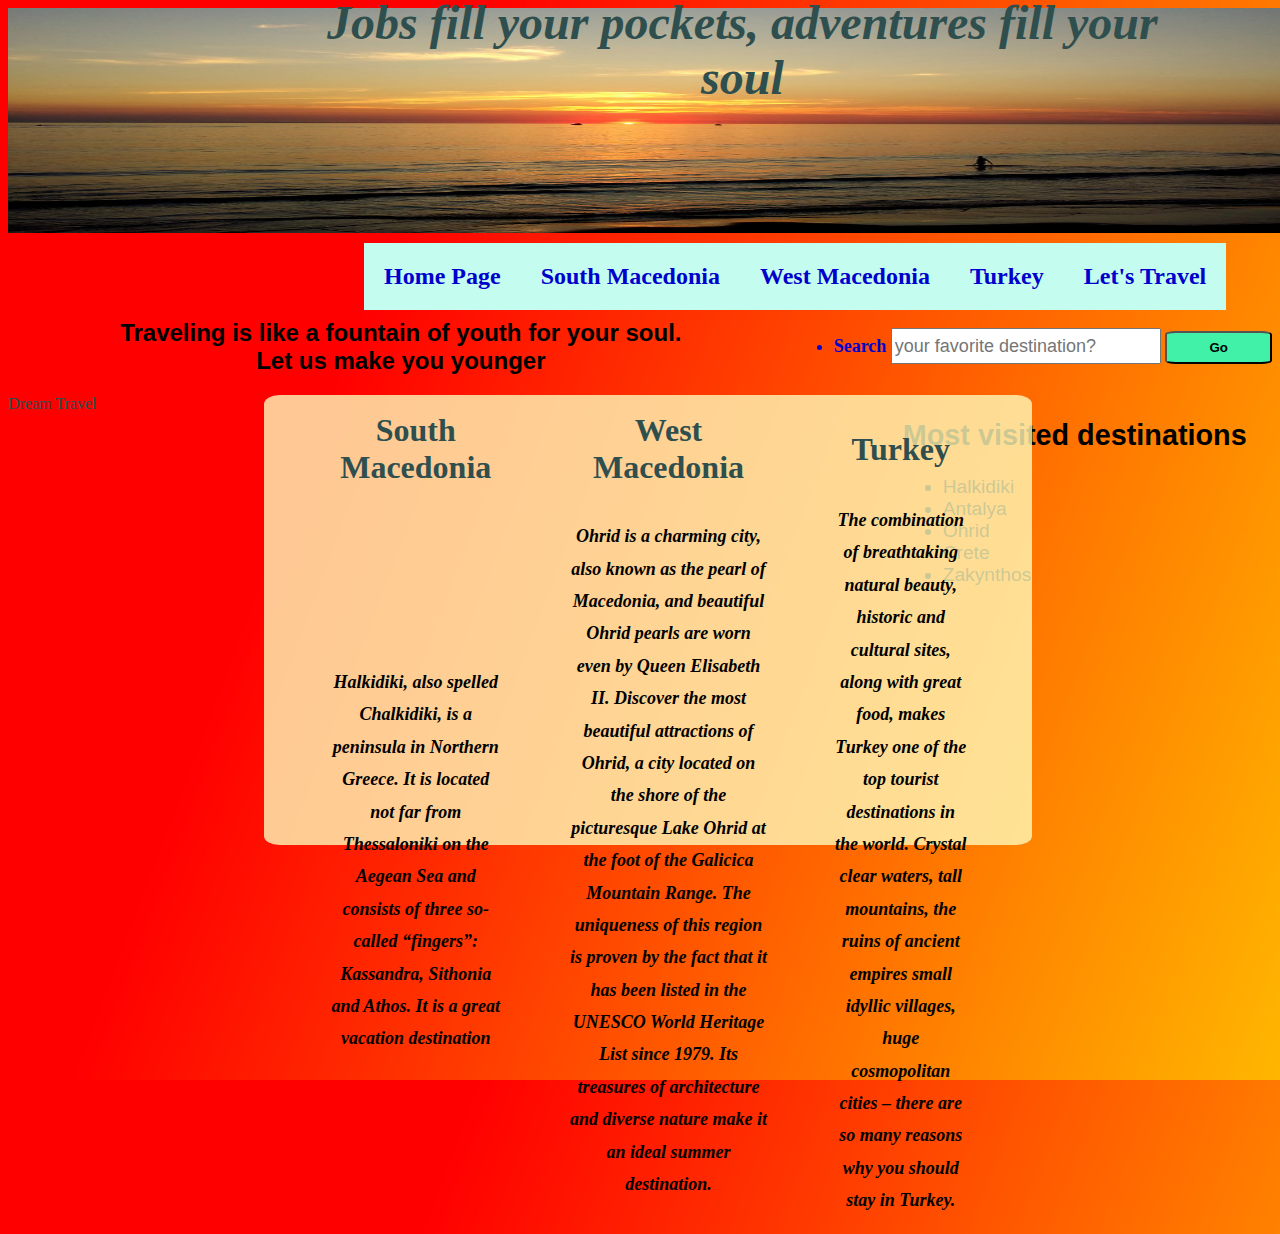
<file: 4. Predavanje - Domasna Rabota/templates/index.html>
<!DOCTYPE html>
<html lang="en">
  <head>
    <meta charset="UTF-8" />
    <meta http-equiv="X-UA-Compatible" content="IE=edge" />
    <meta name="viewport" content="width=device-width, initial-scale=1.0" />
    <meta name="description" content="vacation, sea, beach, pool, swimming" />
    <meta
      name="keywords"
      content="trave, vacation, sea, beach, sun, swimming"
    />
    <meta name="author" content="Momir Iliev" />
    <link rel="stylesheet" href="../assets/styles.css" type="text/css" />
    <title>Travel Agency</title>
  </head>
  <body>
    <header>
      <div>
        <img
          id="logo"
          src="../pictures/LogosAndBackgrounds/logo.jpg"
          alt="logoHomepage"
        />
        <h1 id="titleHeading">
          Jobs fill your pockets, adventures fill your soul
        </h1>
      </div>
      <div id="navBarBase">
        <nav>
          <ul id="navBar">
            <li><a href="#">Home Page</a></li>
            <li>
              <a href="../templates/southMacedonia.html">South Macedonia</a>
            </li>
            <li>
              <a href="../templates/westMacedonia.html">West Macedonia</a>
            </li>
            <li><a href="../templates/turkey.html">Turkey</a></li>
            <li><a href="../templates/registration.html">Let's Travel</a></li>
          </ul>
        </nav>
      </div>
      <form id="searchBar" action="">
        <ul>
          <li>
            <label for="search">Search</label>
            <input
              type="search"
              name="search"
              id="search"
              placeholder="your favorite destination?"
            />
            <input type="submit" value="Go" id="submitButton" />
          </li>
        </ul>
      </form>
      <br />
    </header>
    <main>
      <h2 id="titleMain">
        Traveling is like a fountain of youth for your soul. <br />
        Let us make you younger
      </h2>
      <table id="tableMainPage">
        <thead id="tableMainPageHead">
          <th>
            <a href="../templates/southMacedonia.html">South Macedonia</a>
          </th>
          <th><a href="../templates/westMacedonia.html">West Macedonia</a></th>
          <th><a href="../templates/turkey.html">Turkey</a></th>
        </thead>
        <tbody id="tableMainPageBody">
          <td>
            Halkidiki, also spelled Chalkidiki, is a peninsula in Northern
            Greece. It is located not far from Thessaloniki on the Aegean Sea
            and consists of three so-called “fingers”: Kassandra, Sithonia and
            Athos. It is a great vacation destination
          </td>
          <td>
            Ohrid is a charming city, also known as the pearl of Macedonia, and
            beautiful Ohrid pearls are worn even by Queen Elisabeth II. Discover
            the most beautiful attractions of Ohrid, a city located on the shore
            of the picturesque Lake Ohrid at the foot of the Galicica Mountain
            Range. The uniqueness of this region is proven by the fact that it
            has been listed in the UNESCO World Heritage List since 1979. Its
            treasures of architecture and diverse nature make it an ideal summer
            destination.
          </td>
          <td>
            The combination of breathtaking natural beauty, historic and
            cultural sites, along with great food, makes Turkey one of the top
            tourist destinations in the world. Crystal clear waters, tall
            mountains, the ruins of ancient empires small idyllic villages, huge
            cosmopolitan cities – there are so many reasons why you should stay
            in Turkey.
          </td>
        </tbody>
      </table>
    </main>
    <aside id="asideFavList">
      <h2>Most visited destinations</h2>
      <ul>
        <li>Halkidiki</li>
        <li>Antalya</li>
        <li>Ohrid</li>
        <li>Crete</li>
        <li>Zakynthos</li>
      </ul>
    </aside>
    <footer>
      <a href="#">Dream Travel</a>
    </footer>
  </body>
</html>
</file>
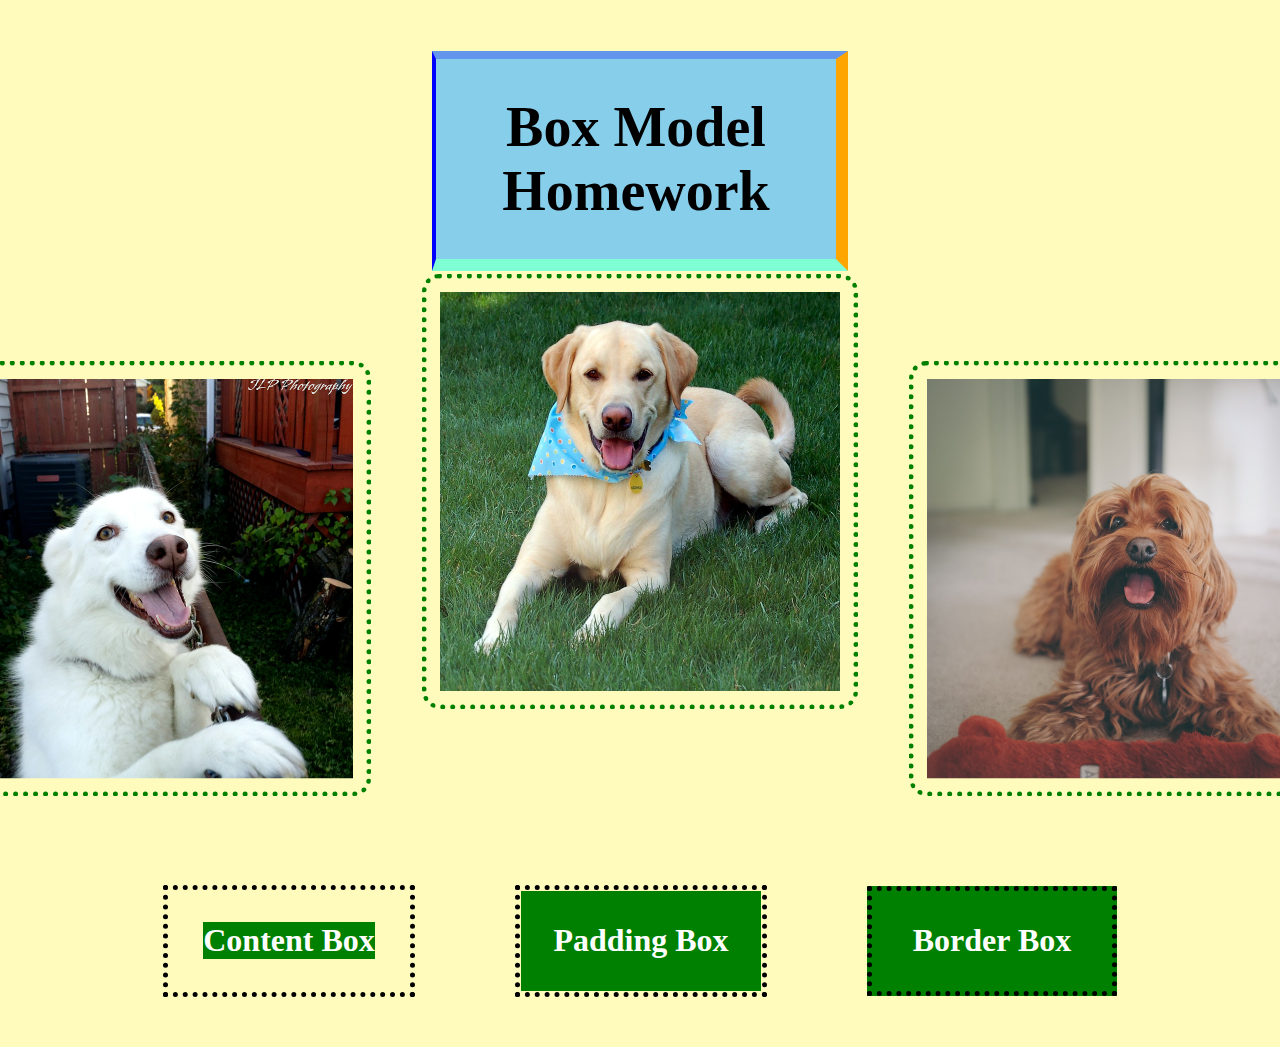
<file: 7. Predavanje - Domasna Rabota/templates/index.html>
<!DOCTYPE html>
<html lang="en">
  <head>
    <meta charset="UTF-8" />
    <meta http-equiv="X-UA-Compatible" content="IE=edge" />
    <meta name="viewport" content="width=device-width, initial-scale=1.0" />
    <meta
      name="description"
      content="positioning, padding, margins, absolute positioning, relevant positioning"
    />
    <meta name="author" content="Momir Iliev" />
    <meta
      name="keywords"
      content="element positioning, margins, padding, absolute positioning, relevant positioning"
    />
    <link rel="stylesheet" href="../assets/styles.css" />
    <title>Homework Number 7</title>
  </head>
  <body>
    <div class="firstRowDiv allDiv">
      <p id="firstRowInnerText">Box Model Homework</p>
    </div>
    <div id="" class="secondRowPictures allDiv">
      <img src="../pictures/dogOne.jpg" alt="dogOne" class="pictures" />
      <img
        src="../pictures/dogTwo.jpg"
        alt="dogTwo"
        class="pictures"
        id="pictureTwo"
      />
      <img src="../pictures/dogThree.jpg" alt="dogThree" class="pictures" />
    </div>
    <div class="thirdRowBoxes allDiv">
      <div class="paddingBoxes boxOne">
        <div class="contentBox">Content Box</div>
      </div>
      <div class="paddingBoxes boxTwo">
        <div class="paddingBox">Padding Box</div>
      </div>
      <div class="paddingBoxes boxThree">
        <div class="borderBox">Border Box</div>
      </div>
    </div>
  </body>
</html>
</file>
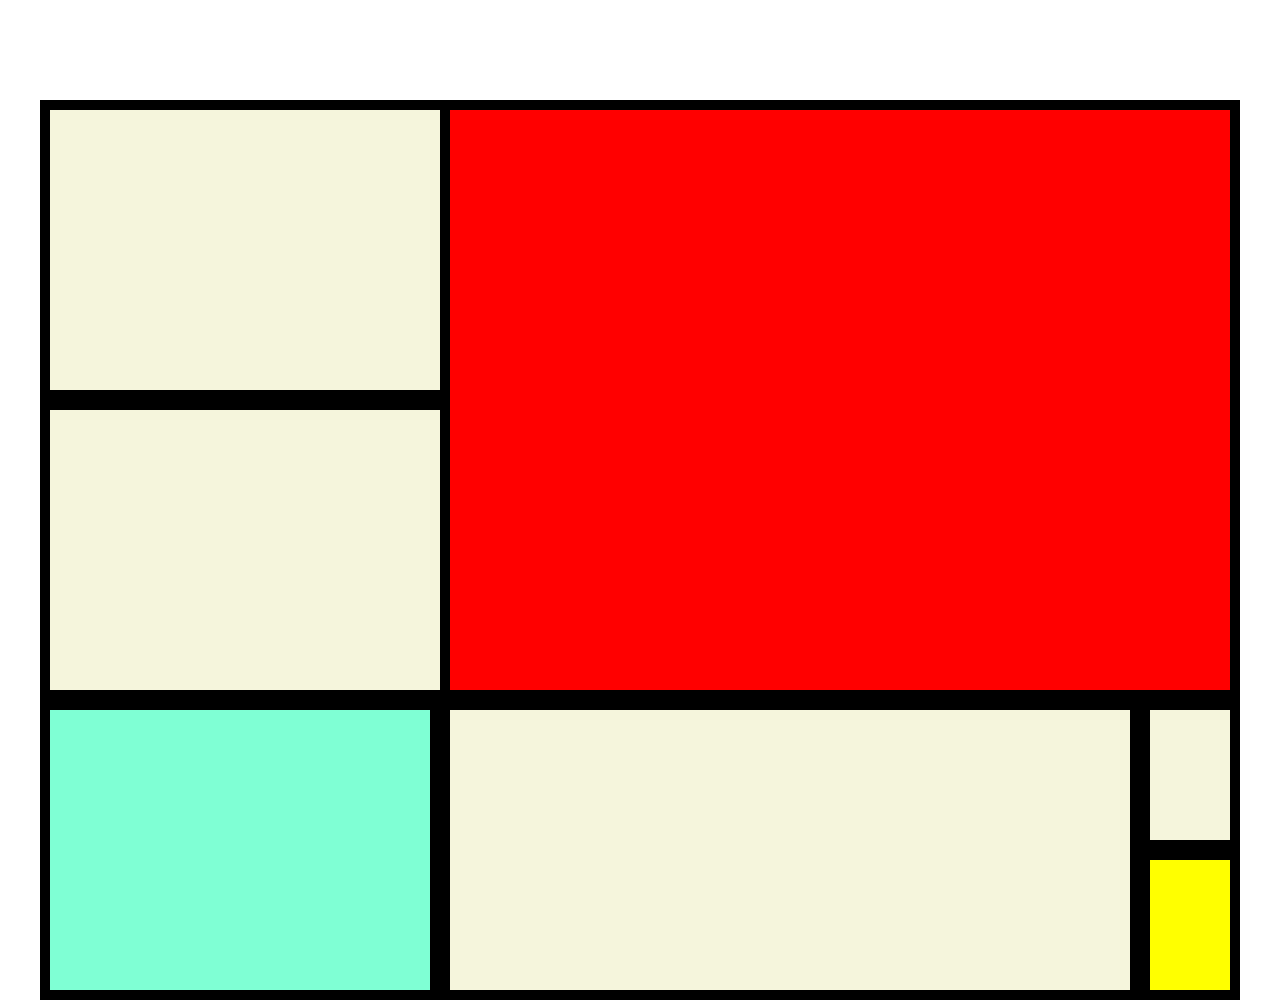
<file: 8. Predavanje - Domasna Rabota/templates/index.html>
<!DOCTYPE html>
<html lang="en">
  <head>
    <meta charset="UTF-8" />
    <meta http-equiv="X-UA-Compatible" content="IE=edge" />
    <meta name="viewport" content="width=device-width, initial-scale=1.0" />
    <meta name="author" content="Momir Iliev" />
    <meta name="description" content="flex-box, containers" />
    <!-- <link rel="stylesheet" href="../assets/styles.css" /> -->
    <link rel="stylesheet" href="../assets/style.css" />
    <title>Homework Nr.8 : Working with Flexbox</title>
  </head>
  <body>
    <!-- <div class="flexContainer">
      <div class="topRowContainer">
        <div class="topLeftRowContainer">
          <div class="topRowLeft"></div>
        </div>
        <div class="middleRowContainer">
          <div class="middleRowLeft"></div>
          <div class="bigSquareRight"></div>
        </div>
      </div>
      <div class="bottomRowContainer">
        <div class="bottomRow">
          <div class="bottomRowLeft"></div>
          <div class="bottomRowMiddle"></div>
        </div>
        <div class="smallBoxesContainer">
          <div class="bottomRightTop"></div>
          <div class="bottomRightBottom"></div>
        </div>
      </div>
    </div> -->

    <div class="flexContainer">
      <div class="topRowContainer">
        <div class="topRowLeftColumn">
          <div class="topElement"></div>
          <div class="bottomElement"></div>
        </div>
        <div class="topRowRightColumn"></div>
      </div>
      <!-- <div class="bottomContainer"> -->
      <div class="bottomRowContainer">
        <div class="bottomRowLeftColumn"></div>
        <div class="bottomRowRightColumn">
          <div class="leftElement"></div>
          <div class="rightColumnRightElement">
            <div class="rightElementTop"></div>
            <div class="rightElementBottom"></div>
          </div>
        </div>
        <!-- </div> -->
      </div>
    </div>
  </body>
</html>
</file>
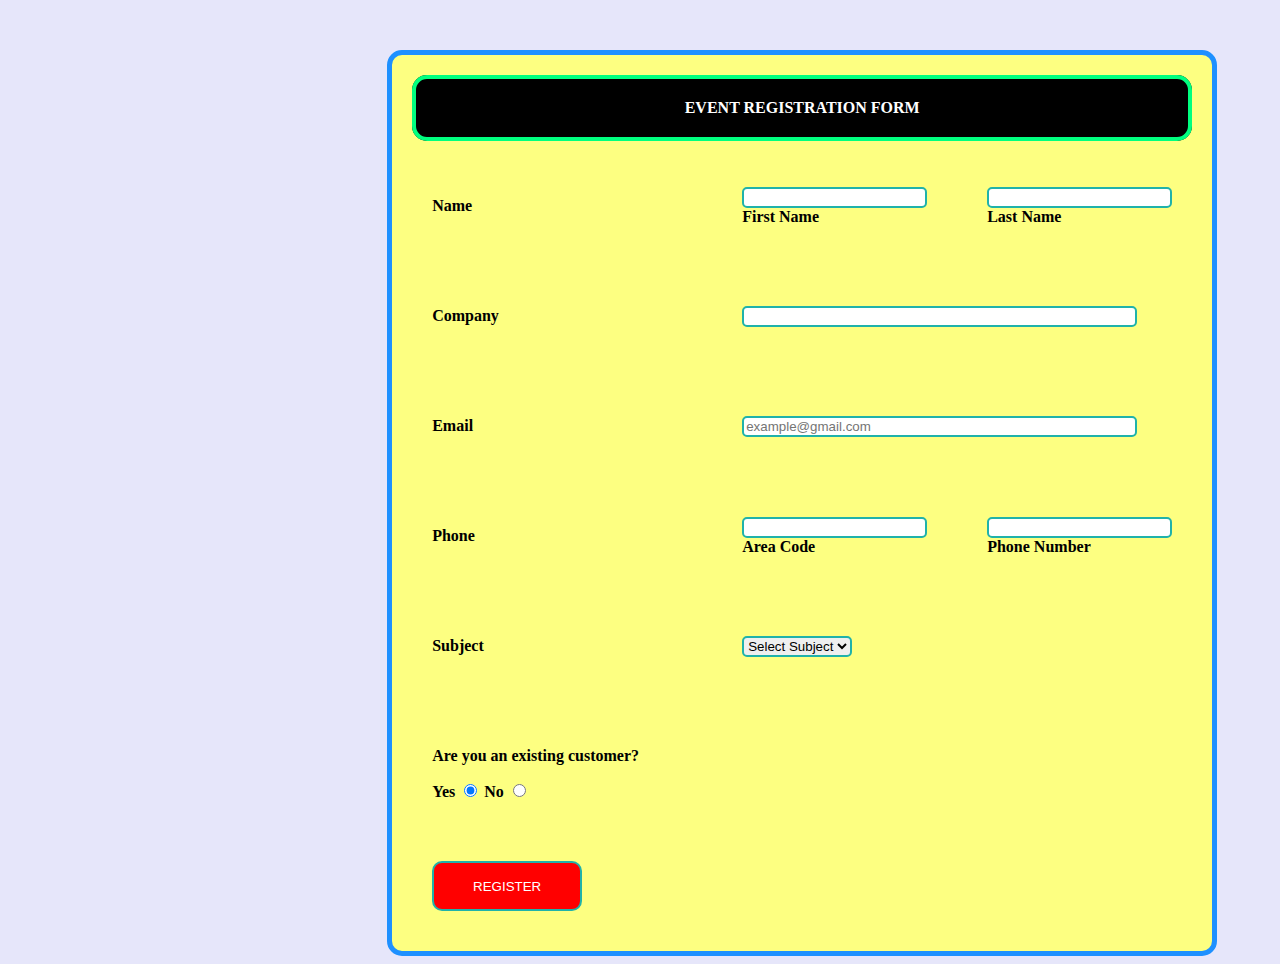
<file: 3.Predavanje - Domasna Rabota/htmlFiles/formHomework.html>
<!DOCTYPE html>
<html lang="en">
<head>
    <meta charset="UTF-8">
    <meta http-equiv="X-UA-Compatible" content="IE=edge">
    <meta name="viewport" content="width=device-width, initial-scale=1.0">
    <meta name="description" content="registration for event, form">
    <meta name="keywords" content="registration, form, event">
    <meta name="author" content="Momir Iliev">
    <title>Form Homework</title>
</head>
<body style="background-color:lavender;">
    
        <table style="width: 700px; height: 800px; margin-left: 30%; margin-top:  50px; border:dodgerblue solid 5px; background-color:rgb(253, 255, 129); border-radius: 15px;" cellspacing="20" cellpadding="20">
            <thead >
                <tr style="background-color: black; color: white;">
                <th colspan="3" style="border:springgreen solid 4px; border-radius: 15px;">EVENT REGISTRATION FORM</th>
                </tr>
            </thead>
            <tbody>
                <form method="get">
                <tr>
                    <td>
                        <p style="width: 100px;"><b>Name</b></p>
                    </td>
                    <td>
                        <input type="text" name="firstName" id="firstName" required style="border: lightseagreen solid 2px; border-radius: 5px;">
                        <label for="firstName" ><b>First Name</b></label>
                    </td>
                    <td>
                        <input type="text" name="lastName" id="lastName" required" style="border: lightseagreen solid 2px; border-radius: 5px;">
                        <label for="lastName"><b>Last Name</b></label>
                    </td>
                </tr>
                <tr>
                    <td>
                        <p><b>Company</b></p>
                    </td>
                    <td colspan="2">
                        <input type="text" name="company" id="company" style="width: 90%; border: lightseagreen solid 2px; border-radius: 5px;">
                    </td>
                </tr>
                <tr>
                    <td>
                        <p><b>Email</b></p>
                    </td>
                    <td colspan="2">
                        <input type="email" name="email" id="email" placeholder="example@gmail.com" style="width: 90%; border: lightseagreen solid 2px; border-radius: 5px;">
                    </td>
                </tr>
                <tr>
                    <td>
                        <p><b>Phone</b></p>
                    </td>
                    <td style="width: 30%;">
                        <input type="number" name="areaCode" id="areaCode" style="border: lightseagreen solid 2px; border-radius: 5px;">
                        <label for="areaCode"><b>Area Code</b></label>
                    </td>
                    <td style="width: 40%;">
                        <input type="number" name="phoneNumber" id="phoneNumber" style="border: lightseagreen solid 2px; border-radius: 5px;">
                        <label for="phoneNumber"><b>Phone Number</b></label>
                    </td>
                </tr>
                <tr>
                    <td>
                        <p><b>Subject</b></p>
                    </td>
                    <td colspan="2">
                        <select name="subject" id="subject" style="border: lightseagreen solid 2px; border-radius: 5px;">
                            <option disabled selected >Select Subject</option>
                            <option value="Programiranje" >Programiranje</option>
                            <option value="Matematika" >Matematika</option>
                            <option  value="Fizika">Fizika</option>
                            <option  value="Hemija">Hemija</option>
                        </select>
                    </td>
                </tr>
                <tr>
                    <td>
                        <p style="width: 250px;"><b>Are you an existing customer?</b></p>
                        <label for="existingCustomer"><b>Yes</b></label>
                        <input type="radio" name="existingCustomer" id="existingCustomer" value="Yes" checked>
                        <label for="existingCustomer"><b>No</b></label>
                        <input type="radio" name="existingCustomer" id="nonExistingCustomer" value="No">
                    </td>
                </tr>
                <tr>
                    <td colspan="3">
                        <input type="submit" name="submit" id="submit" value="REGISTER" style="color: white; background-color: red; width: 150px; height: 50px; border: lightseagreen solid 2px; border-radius: 10px;">
                    </td>
                </tr>
                </form>
            </tbody>
        </table>
        
</body>
</html>
</file>
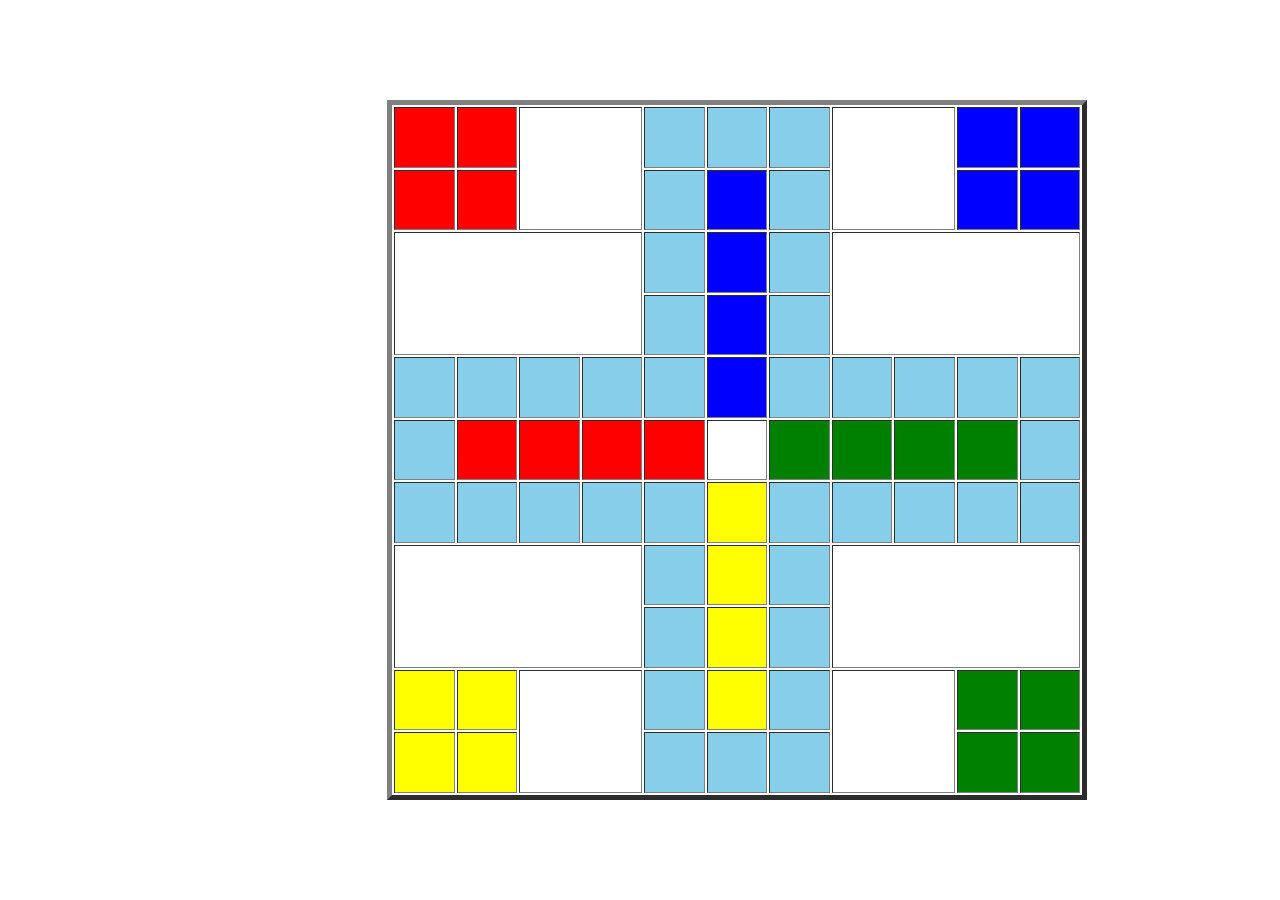
<file: 3.Predavanje - Domasna Rabota/htmlFiles/homeworkTables.html>
<!DOCTYPE html>
<html lang="en">
<head>
    <meta charset="UTF-8">
    <meta http-equiv="X-UA-Compatible" content="IE=edge">
    <meta name="viewport" content="width=device-width, initial-scale=1.0">
    <title>Ne luti se covece</title>
</head>
<body border="5px">
    
    <table border="5px" width="700px" height="700px" style="margin-left: 30%; margin-top:  100px;">
        <tbody>
        <tr id="1">
            <td style="background-color: red;"></td>
            <td style="background-color: red;"></td>
            <td colspan="2" rowspan="2"></td>
            <td style="background-color: skyblue;"></td>
            <td style="background-color: skyblue;"></td>
            <td style="background-color: skyblue;"></td>
            <td colspan="2" rowspan="2"></td>
            <td style="background-color: blue;"></td>
            <td style="background-color: blue;"></td>
        </tr>
        <tr id="2">
            <td style="background-color: red;"></td>
            <td style="background-color: red;"></td>
            <td style="background-color: skyblue;"></td>
            <td style="background-color: blue;"></td>
            <td style="background-color: skyblue;"></td>
        <td style="background-color: blue;"></td>
        <td style="background-color: blue;"></td>
        </tr>
        <tr id="3">
            <td colspan="4" rowspan="2"></td>
            <td style="background-color: skyblue;"></td>
            <td style="background-color: blue;"></td>
            <td style="background-color: skyblue;"></td>
            <td colspan="4" rowspan="2"></td>
        </tr>
        <tr id="4">
            <td style="background-color: skyblue;"></td>
            <td style="background-color: blue;"></td>
            <td style="background-color: skyblue;"></td>
        </tr>
        <tr id="5">
            <td style="background-color: skyblue;"></td>
            <td style="background-color: skyblue;"></td>
            <td style="background-color: skyblue;"></td>
            <td style="background-color: skyblue;"></td>
            <td style="background-color: skyblue;"></td>
            <td style="background-color: blue;"></td>
            <td style="background-color: skyblue;"></td>
            <td style="background-color: skyblue;"></td>
            <td style="background-color: skyblue;"></td>
            <td style="background-color: skyblue;"></td>
            <td style="background-color: skyblue;"></td>
        </tr>
        <tr id="6">
        <td style="background-color: skyblue;"></td>
            <td style="background-color: red;"></td>
            <td style="background-color: red;"></td>
            <td style="background-color: red;"></td>
            <td style="background-color: red;"></td>
            <td></td>
            <td style="background-color: green;"></td>
            <td style="background-color: green;"></td>
            <td style="background-color: green;"></td>
            <td style="background-color: green;"></td>
            <td style="background-color: skyblue;"></td>
            
        </tr>
        <tr id="7">
            <td style="background-color: skyblue;"></td>
            <td style="background-color: skyblue;"></td>
            <td style="background-color: skyblue;"></td>
            <td style="background-color: skyblue;"></td>
            <td style="background-color: skyblue;"></td>
        <td style="background-color: yellow;"></td>
            <td style="background-color: skyblue;"></td>
            <td style="background-color: skyblue;"></td>
            <td style="background-color: skyblue;"></td>
            <td style="background-color: skyblue;"></td>
            <td style="background-color: skyblue;"></td>
        </tr>
        <tr id="8">
            <td colspan="4" rowspan="2"></td>
            <td style="background-color: skyblue;"></td>
            <td style="background-color: yellow;"></td>
            <td style="background-color: skyblue;"></td>
            <td colspan="4" rowspan="2"></td>
        </tr>
        <tr id="9">
            <td style="background-color: skyblue;"></td>
            <td style="background-color: yellow;"></td>
        <td style="background-color: skyblue;"></td>
        </tr>
        <tr id="10">
            <td style="background-color: yellow;"></td>
            <td style="background-color: yellow"></td>
            <td colspan="2" rowspan="2"></td>
            <td style="background-color: skyblue;"></td>
        <td style="background-color: yellow;"></td>
            <td style="background-color: skyblue;"></td>
            <td colspan="2" rowspan="2"></td>
            <td style="background-color: green;"></td>
            <td style="background-color: green;"></td>
        </tr>
        <tr id="11">
            <td style="background-color: yellow;"></td>
            <td style="background-color: yellow"></td>
        <td style="background-color: skyblue;"></td>
        <td style="background-color: skyblue;"></td>
        <td style="background-color: skyblue;"></td>
        <td style="background-color: green;"></td>
        <td style="background-color: green;"></td>
        </tr>
    </tbody>
</table>
</div>
</body>
</html>
</file>
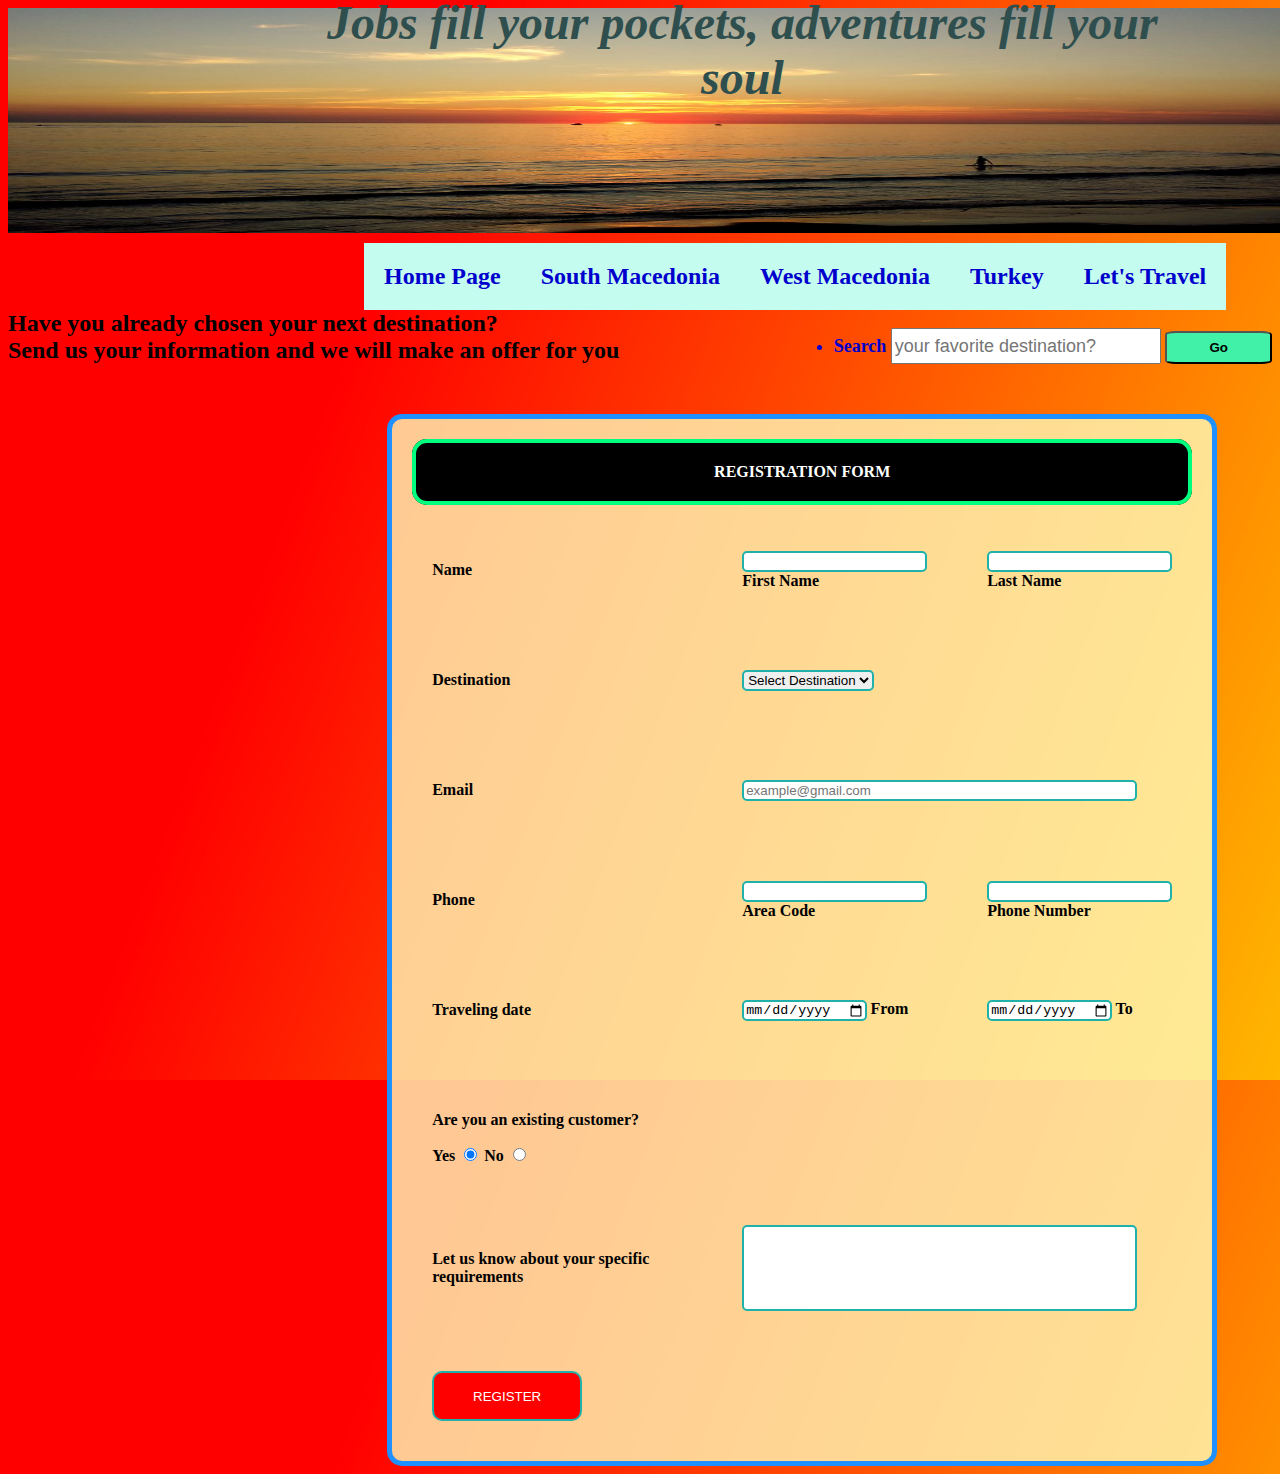
<file: 4. Predavanje - Domasna Rabota/templates/registration.html>
<!DOCTYPE html>
<html lang="en">
  <head>
    <meta charset="UTF-8" />
    <meta http-equiv="X-UA-Compatible" content="IE=edge" />
    <meta name="viewport" content="width=\, initial-scale=1.0" />
    <link rel="stylesheet" href="../assets/styles.css" />
    <title>Registration</title>
  </head>
  <body>
    <header>
      <div>
        <img
          id="logo"
          src="../pictures/LogosAndBackgrounds/logo.jpg"
          alt="logoHomepage"
        />
        <h1 id="titleHeading">
          Jobs fill your pockets, adventures fill your soul
        </h1>
      </div>
      <div id="navBarBase">
        <nav>
          <ul id="navBar">
            <li><a href="../templates/index.html">Home Page</a></li>
            <li>
              <a href="../templates/southMacedonia.html">South Macedonia</a>
            </li>
            <li>
              <a href="../templates/westMacedonia.html">West Macedonia</a>
            </li>
            <li><a href="../templates/turkey.html">Turkey</a></li>
            <li><a href="../templates/registration.html">Let's Travel</a></li>
          </ul>
        </nav>
      </div>
      <form id="searchBar" action="">
        <ul>
          <li>
            <label for="search">Search</label>
            <input
              type="search"
              name="search"
              id="search"
              placeholder="your favorite destination?"
            />
            <input type="submit" value="Go" id="submitButton" />
          </li>
        </ul>
      </form>
      <br />
    </header>
    <main>
      <h2 id="titleRegistration">
        Have you already chosen your next destination? <br />
        Send us your information and we will make an offer for you
      </h2>
      <table
        style="
          width: 700px;
          height: 800px;
          margin-left: 30%;
          margin-top: 50px;
          border: dodgerblue solid 5px;
          background-color: rgba(255, 250, 185, 0.8);
          border-radius: 15px;
        "
        cellspacing="20"
        cellpadding="20"
      >
        <thead>
          <tr style="background-color: black; color: white">
            <th
              colspan="3"
              style="border: springgreen solid 4px; border-radius: 15px"
            >
              REGISTRATION FORM
            </th>
          </tr>
        </thead>
        <tbody>
          <form method="get">
            <tr>
              <td>
                <p style="width: 100px"><b>Name</b></p>
              </td>
              <td>
                <input
                  type="text"
                  name="firstName"
                  id="firstName"
                  required
                  style="border: lightseagreen solid 2px; border-radius: 5px"
                />
                <label for="firstName"><b>First Name</b></label>
              </td>
              <td>
                <input type="text" name="lastName" id="lastName" required"
                style="border: lightseagreen solid 2px; border-radius: 5px;">
                <label for="lastName"><b>Last Name</b></label>
              </td>
            </tr>
            <tr>
              <td>
                <p><b>Destination</b></p>
              </td>
              <td colspan="2">
                <select
                  name="subject"
                  id="subject"
                  style="border: lightseagreen solid 2px; border-radius: 5px"
                >
                  <option disabled selected>Select Destination</option>
                  <option value="Programiranje">Ohrid</option>
                  <option value="Matematika">Antalya</option>
                  <option value="Fizika">Sithonia</option>
                </select>
              </td>
            </tr>
            <tr>
              <td>
                <p><b>Email</b></p>
              </td>
              <td colspan="2">
                <input
                  type="email"
                  name="email"
                  id="email"
                  placeholder="example@gmail.com"
                  style="
                    width: 90%;
                    border: lightseagreen solid 2px;
                    border-radius: 5px;
                  "
                />
              </td>
            </tr>
            <tr>
              <td>
                <p><b>Phone</b></p>
              </td>
              <td style="width: 30%">
                <input
                  type="number"
                  name="areaCode"
                  id="areaCode"
                  style="border: lightseagreen solid 2px; border-radius: 5px"
                />
                <label for="areaCode"><b>Area Code</b></label>
              </td>
              <td style="width: 40%">
                <input
                  type="number"
                  name="phoneNumber"
                  id="phoneNumber"
                  style="border: lightseagreen solid 2px; border-radius: 5px"
                />
                <label for="phoneNumber"><b>Phone Number</b></label>
              </td>
            </tr>

            <tr>
              <td>
                <p style="width: 100px"><b>Traveling date</b></p>
              </td>
              <td>
                <input
                  type="date"
                  name="going"
                  id="going"
                  required
                  style="border: lightseagreen solid 2px; border-radius: 5px"
                />
                <label for="going"><b>From</b></label>
              </td>
              <td>
                <input type="date" name="returning" id="returning" required"
                style="border: lightseagreen solid 2px; border-radius: 5px;">
                <label for="returning"><b>To</b></label>
              </td>
            </tr>
            <tr>
              <td>
                <p style="width: 250px"><b>Are you an existing customer?</b></p>
                <label for="existingCustomer"><b>Yes</b></label>
                <input
                  type="radio"
                  name="existingCustomer"
                  id="existingCustomer"
                  value="Yes"
                  checked
                />
                <label for="existingCustomer"><b>No</b></label>
                <input
                  type="radio"
                  name="existingCustomer"
                  id="nonExistingCustomer"
                  value="No"
                />
              </td>
           <tr>
              <td>
                <p><b>Let us know about your specific requirements</b></p>
              </td>
              <td colspan="2">
                <input
                  type="text"
                  name="description"
                  id="descriptionTravel"
                  placeholder=""
                  style="
                    width: 90%;
                    border: lightseagreen solid 2px;
                    border-radius: 5px;
                  "
                />
              </td>
            </tr>
              <td colspan="3">
                <input
                  type="submit"
                  name="submit"
                  id="submit"
                  value="REGISTER"
                  style="
                    color: white;
                    background-color: red;
                    width: 150px;
                    height: 50px;
                    border: lightseagreen solid 2px;
                    border-radius: 10px;
                  "
                />
              </td>
            </tr>
          </form>
        </tbody>
      </table>
    </main>
  </body>
</html>
</file>
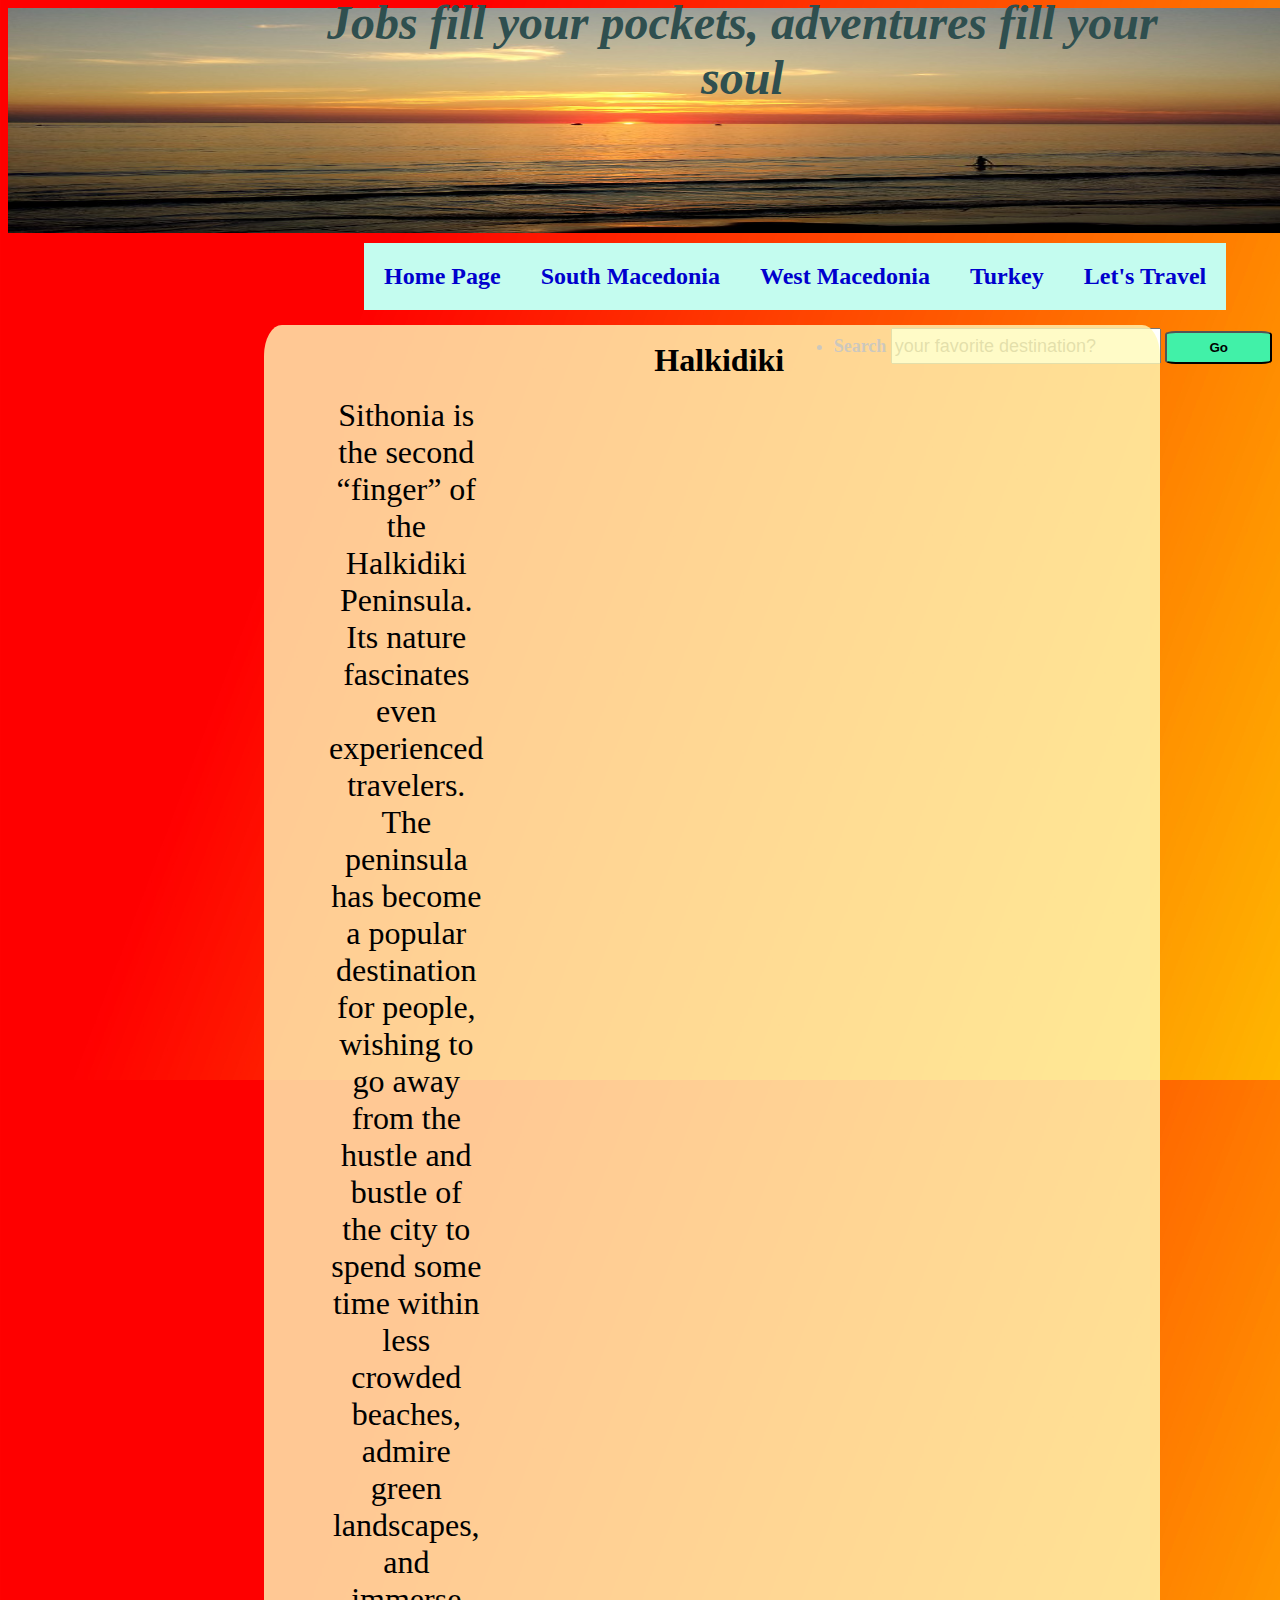
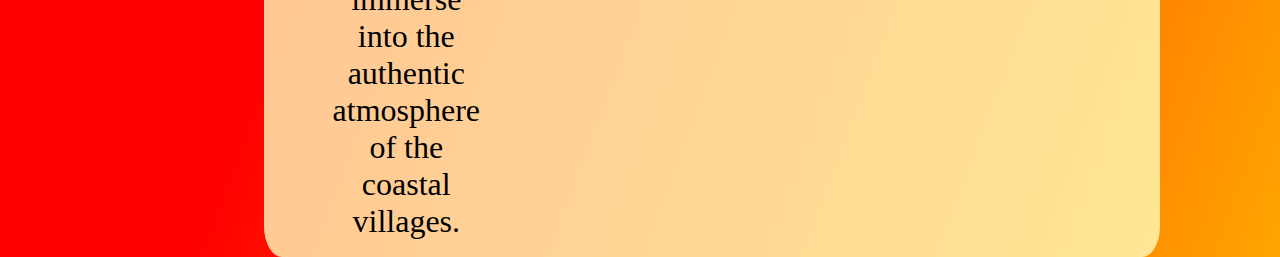
<file: 4. Predavanje - Domasna Rabota/templates/southMacedonia.html>
<!DOCTYPE html>
<html lang="en">
  <head>
    <meta charset="UTF-8" />
    <meta http-equiv="X-UA-Compatible" content="IE=edge" />
    <meta name="viewport" content="width=device-width, initial-scale=1.0" />
    <link rel="stylesheet" href="../assets/styles.css" type="text/css" />
    <title>South Macedonia</title>
  </head>
  <body>
    <header>
      <div>
        <img
          id="logo"
          src="../pictures/LogosAndBackgrounds/logo.jpg"
          alt="logoHomepage"
        />
        <h1 id="titleHeading">
          Jobs fill your pockets, adventures fill your soul
        </h1>
      </div>
      <div id="navBarBase">
        <nav>
          <ul id="navBar">
            <li><a href="../templates/index.html">Home Page</a></li>
            <li>
              <a href="../templates/southMacedonia.html">South Macedonia</a>
            </li>
            <li>
              <a href="../templates/westMacedonia.html">West Macedonia</a>
            </li>
            <li><a href="../templates/turkey.html">Turkey</a></li>
            <li><a href="../templates/registration.html">Let's Travel</a></li>
          </ul>
        </nav>
      </div>
      <form id="searchBar" action="">
        <ul>
          <li>
            <label for="search">Search</label>
            <input
              type="search"
              name="search"
              id="search"
              placeholder="your favorite destination?"
            />
            <input type="submit" value="Go" id="submitButton" />
          </li>
        </ul>
      </form>
      <br />
    </header>
    <table class="destinationsTable">
      <thead>
        <th colspan="2">Halkidiki</th>
      </thead>
      <tbody>
        <tr>
          <td>
            Sithonia is the second “finger” of the Halkidiki Peninsula. Its
            nature fascinates even experienced travelers. The peninsula has
            become a popular destination for people, wishing to go away from the
            hustle and bustle of the city to spend some time within less crowded
            beaches, admire green landscapes, and immerse into the authentic
            atmosphere of the coastal villages.
          </td>
          <td>
            <iframe
              width="560"
              height="315"
              src="https://www.youtube.com/embed/XooWy2STTVQ"
              title="YouTube video player"
              frameborder="0"
              allow="accelerometer; autoplay; clipboard-write; encrypted-media; gyroscope; picture-in-picture; web-share"
              allowfullscreen
            ></iframe>
          </td>
        </tr>
      </tbody>
    </table>
  </body>
</html>
</file>
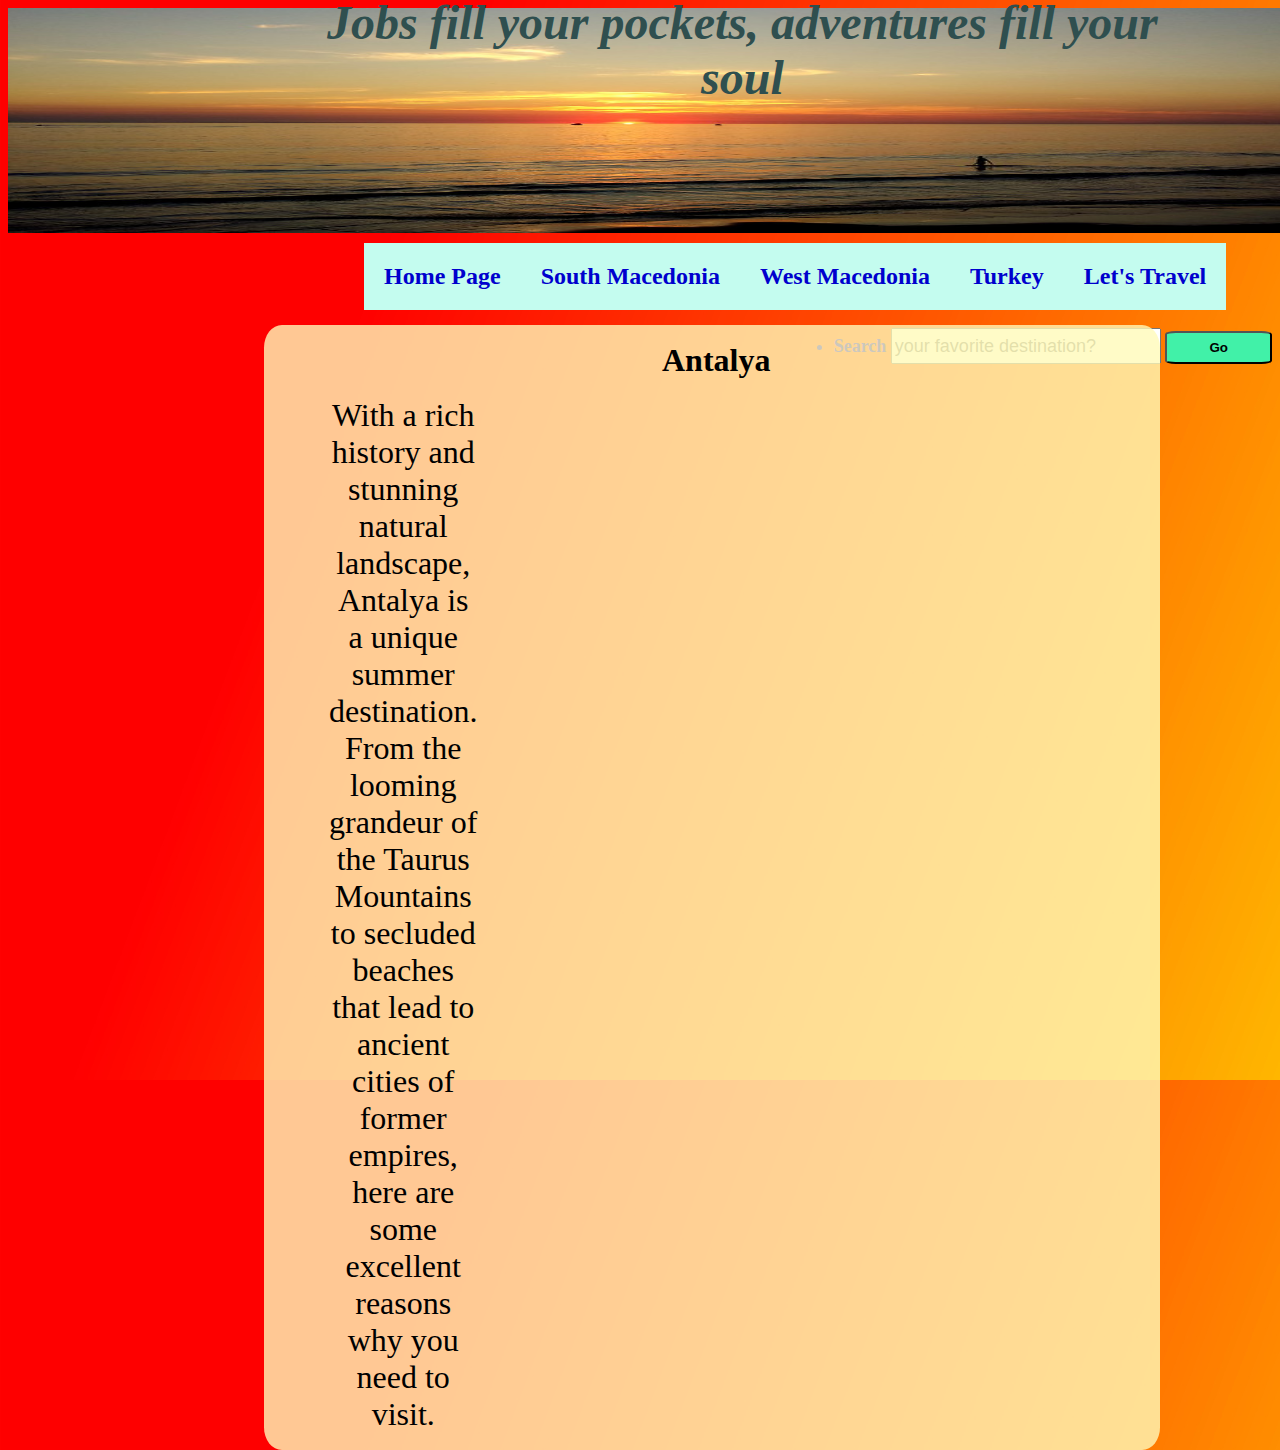
<file: 4. Predavanje - Domasna Rabota/templates/turkey.html>
<!DOCTYPE html>
<html lang="en">
  <head>
    <meta charset="UTF-8" />
    <meta http-equiv="X-UA-Compatible" content="IE=edge" />
    <meta name="viewport" content="width=device-width, initial-scale=1.0" />
    <link rel="stylesheet" href="../assets/styles.css" />
    <title>Turkey</title>
  </head>
  <body>
    <header>
      <div>
        <img
          id="logo"
          src="../pictures/LogosAndBackgrounds/logo.jpg"
          alt="logoHomepage"
        />
        <h1 id="titleHeading">
          Jobs fill your pockets, adventures fill your soul
        </h1>
      </div>
      <div id="navBarBase">
        <nav>
          <ul id="navBar">
            <li><a href="../templates/index.html">Home Page</a></li>
            <li>
              <a href="../templates/southMacedonia.html">South Macedonia</a>
            </li>
            <li>
              <a href="../templates/westMacedonia.html">West Macedonia</a>
            </li>
            <li><a href="../templates/turkey.html">Turkey</a></li>
            <li><a href="../templates/registration.html">Let's Travel</a></li>
          </ul>
        </nav>
      </div>
      <form id="searchBar" action="">
        <ul>
          <li>
            <label for="search">Search</label>
            <input
              type="search"
              name="search"
              id="search"
              placeholder="your favorite destination?"
            />
            <input type="submit" value="Go" id="submitButton" />
          </li>
        </ul>
      </form>
      <br />
    </header>
    <table class="destinationsTable">
      <thead>
        <th colspan="2">Antalya</th>
      </thead>
      <tbody>
        <tr>
          <td>
            With a rich history and stunning natural landscape, Antalya is a
            unique summer destination. From the looming grandeur of the Taurus
            Mountains to secluded beaches that lead to ancient cities of former
            empires, here are some excellent reasons why you need to visit.
          </td>
          <td>
            <iframe
              width="560"
              height="315"
              src="https://www.youtube.com/embed/dUGLTmbuSzg"
              title="YouTube video player"
              frameborder="0"
              allow="accelerometer; autoplay; clipboard-write; encrypted-media; gyroscope; picture-in-picture; web-share"
              allowfullscreen
            ></iframe>
          </td>
        </tr>
      </tbody>
    </table>
  </body>
</html>
</file>
<file: 4. Predavanje - Domasna Rabota/assets/styles.css>
body {
    background-image: url("../pictures/LogosAndBackgrounds/backgroundRedYellow.jpg");
}

#logo {
    background-image: url("../pictures/LogosAndBackgrounds/logo.jpg");
        width: 100vw;
        height: 25vh;
}

#titleHeading {
    position: absolute;
        top: 2%;
        left: 30%;
        transform: translate(-10%, -50%);
    /* display: inline-block; */
    /* background-color: coral; */
    font-style: italic;
    color: darkslategray;
    font-size: 3em;
    text-align: center;
        background-repeat: no-repeat;
}

#navBar {
    list-style-type: none;
        margin: 0.5%;
        padding: 2;
    background-color: #C4FCEF;
}

#navBar {
    text-align: center;
    margin-left: 25%;
}
li a {
        font-size: x-large  ;
        display: block;
        text-align: center;
        padding: 20px;
        text-decoration: none;
        float:left;
        color: mediumblue;
        font-weight: bolder;
        background-color: #C4FCEF
        
}

li a:hover {
    background-color: #EDFF7A;
    color: black;
}

#searchBar {
    display: block;
    list-style: none;
    float: right;
    font-size:large;
    color: mediumblue;
        font-weight: bolder;
}

#search {
    font-size: large;
    width: 15em;
        height: 2em;
}

#submitButton {
    font-weight: bolder;
    border-radius: 10%;
    background-color:rgb(65, 241, 168);
    color: black;
    width: 8em;
    height: 2.5em;
}

#titleMain {
    display: block;
    padding-top: 3%;
    font-family: 'Franklin Gothic Medium', 'Arial Narrow', Arial, sans-serif;
    font-size: x-large;
    text-align: center;
}

#tableMainPage {
    display: block;
    position:absolute;
    width: 60vw;
    height: 50vh;
    margin-left: 20%;
    border-color: #EDFF7A;
    border-spacing: 2em 0.5em;
    font-size: xx-large;
    text-align: center;
    background-color: rgba(255, 250, 185, 0.8);
    border-radius: 2%;
}

a {
    
    text-decoration: none;
    color:darkslategray;
}
#tableMainPageHead {
    text-decoration: none;
}

#tableMainPageBody {
    font-size:large;
    font-weight: bolder;
    font-style: italic;
    text-decoration: cornflowerblue;
    line-height: 1.8;
}

#asideFavList {
    display: block;
    float:right;
    padding-right: 2%;
    font-family:'Franklin Gothic Medium', 'Arial Narrow', Arial, sans-serif ;
    font-size: larger;
    text-decoration: none;
}

.destinationsTable {
    display: block;
    position: absolute;
    margin-left: 20%;
    margin-top: 2em;
    width: 70vw;
    height:fit-content;
    margin-left: 20%;
    border-color: #EDFF7A;
    border-spacing: 2em 0.5em;
    font-size: xx-large;
    text-align: center;
    background-color: rgba(255, 250, 185, 0.8);
    border-radius: 2%;
}

#descriptionTravel {
    height: 6em;
}

#videoOhrid {
    width: 560px;
    height: 315px;
    background-color: rgba(255, 250, 185, 0.8);
}
</file>
<file: 7. Predavanje - Domasna Rabota/assets/styles.css>
* {
    padding: 0;
    margin: 0;
}
body {
    background-color: #fffbbd;
}
.firstRowDiv {
    display: flex;
    justify-content: center;
}
#firstRowInnerText {
    display: flex;
    justify-content: center;
    align-items: center;
    height: 200px;
    width: 400px;
    margin: 4% 4%;
    background-color: skyblue;
    border-top: 8px solid cornflowerblue;
    border-right: 12px solid orange;
    border-bottom: 12px solid aquamarine;
    border-left: 4px solid blue;
    font-size: 3.5em;
    font-weight: bolder;
    text-align: center;
}

.secondRowPictures {
    display: flex;
    flex-direction: row;
    justify-content: center;
}

.pictures {
    width: 400px;
    height: 400px;
    margin: 3% 2%;
    border-radius: 4%;
    padding: 1%; 
    border: 5px dotted green;
}

#pictureTwo {
 position: relative;
 transform:translateY(-20%);   
}

.thirdRowBoxes {
    width: 100%;
    display: inline-flex;
    justify-content: center;
    align-items: center;;
}

.paddingBoxes {
    display: flex;
    justify-content: center;
    align-items: center;
}

.boxOne {
    width: 242px;
    height: 102px;
    border: 5px dotted black;
}

.contentBox {
    padding: 0;
    margin: 0;
    text-align: center;
    color: white;
    background-color: green;
    font-size: xx-large;
    font-weight: bolder;
}

/* Ova se dve klasi vo koi e kreiran vtoriot element ( Padding Box ) od posledniot red od domasnata rabota za box modelite.
   Za ovoj element se koristeni dve klasi za postignuvanje na efektot od slikata za domasnata rabota kade sto 
   granicata go zaobikoluva objektot bez da samata bide zafatena od bojata na pozadinata. 
   Za prikazuvanje na svojstvata koi gi ima Content Box modelot mozeme isto taka da gi kombinirame ovie dve klasi vo edna klasa so toa sto
   granicata ke bide vo sklop na elementot no matematicki gledano celokupnata golemina na objektot ke bide zbir na vrednostite od content-box, padding i border. 
   Ovaa klasa moze da ja pogledneme vednas po zavrsuvanjeto na slednite dve klasi (.boxTwo i .paddingBox ). */
.boxTwo {
    width: 240px;
    height: 100px;
    padding: 1px;
    border: 5px dotted black;
    margin: 50px 100px;
}

.paddingBox {
    width: 210px;
    height: 70px;
    padding: 15px;
    color: white;
    background-color: green;
    font-size: xx-large;
    font-weight: bolder;
    display: flex;
    justify-content: center;
    align-items: center;
}

/* Second Class for Padding-Box using Content-Box model  */
/* .paddingBox {
    width: 190px;
    height: 140px;
    padding: 5px;
    border: 5px dotted black;
    background-color: green;
    display: flex;
    justify-content: center;
    align-items: center;
    text-align: center;
    margin: 50px 100px;
    color: white;
    font-size: xx-large;
    font-weight: bolder;
} */

.boxThree {
    box-sizing: border-box;
    width: 250px;
    height: 110px;
    padding: 0px;
    border: 5px dotted black;
    color: white;
    background-color: green;
    font-size: xx-large;
    font-weight: bolder;
}
</file>
<file: 8. Predavanje - Domasna Rabota/assets/styles.css>
.flexContainer {
    position: relative;
    box-sizing: border-box;
    width: 1200px;
    height: 900px;
    border: 10px solid black;
    display: flex;
    margin: auto;
    top: 80px;
}

.topRowContainer {
    display: flex;
    flex-direction: column;
    position: relative;
    width: 1200px;
    height: 600px;
}

.topLeftRowContainer {
    display: flex;
    flex-direction: column;
}

.topRowLeft {
    box-sizing: border-box;
    width: 400px;
    height: 300px;
    border: 10px solid black;
    background-color: beige;
}

.middleRowContainer {
    position: relative;
    display: flex;
    box-sizing: border-box;
    flex-direction: row;
}

.middleRowLeft {
    box-sizing: border-box;
    position: relative;
    width: 400px;
    height: 300px;
    border: 10px solid black;
    border-top: 40px solid black;
    background-color: beige;
    left: 0px;
    top: 0px;
}

.bigSquareRight {
    box-sizing: border-box;
    position: absolute;
    top: -100%;
    right: -100%;
    width: 800px;
    height: 600px;
    border: 10px solid black;
    background-color: red;
}

/* Bottom Row Containers */
.bottomRowContainer {
    display: flex;
    flex-direction: row;
    position: relative;
    width: 1200px;
    height: 300px;
}

.bottomRom {
    width: 1100px;
    height: 300px;
    position:absolute;
    left: 0%;
    bottom:0%;
    
}
.bottomRowLeft {
    box-sizing: border-box;
    position: absolute;
    width: 400px;
    height: 300px;
    border: 10px solid black;
    top: 100px;
    background-color: aquamarine;
}

.bottomRowMiddle {
    width: 700px;
    height: 300px;
    border: 10px solid black;
    background-color: beige;
    box-sizing: border-box;
    position: relative;
    bottom: 0%;
    left: 400px; 
}
</file>
<file: 8. Predavanje - Domasna Rabota/assets/style.css>
.flexContainer {
    display: flex;
    margin: auto;
    width: 1200px;
    height: 900px;
    margin-top: 100px;
    flex-direction: column;
}

.topRowContainer {
    flex-direction: row;
    display: flex;
    box-sizing: border-box;
    width: 1200px;
    height: 600px;
}

.topRowLeftColumn {
    display: flex;
    box-sizing: border-box;
    flex-direction: column;
    width: 400px;
    height: 600px;
}

.topElement {
    width: 400px;
    height: 300px;
    border: 10px solid black;
    background-color: beige;
}

.bottomElement {
    width: 400px;
    height: 300px;
    border: 10px solid black;
    background-color: beige;
}

.topRowRightColumn {
    box-sizing: border-box;
    width: 800px;
    height: 600px;
    border: 10px solid black;
    background-color: red;
}

.bottomRowContainer {
    display: flex;
    flex-direction: row;
    box-sizing: border-box;
    width: 1200px;
    height: 300px;
}

.bottomRowLeftColumn {
    display: flex;
    box-sizing: border-box;
    width: 400px; 
    height: 300px;
    border: 10px solid black;
    background-color: aquamarine;
}

.bottomRowRightColumn {
    display: flex;
    flex-direction: row;
}

.leftElement {
    display: flex;
    box-sizing: border-box;
    width: 700px;
    height: 300px;
    border: 10px solid black;
    background-color: beige;
}

.rightColumnRightElement {
    box-sizing: border-box;
    flex-direction: column;
    width: 100px;
    height: 300px;
}

.rightElementTop {
    box-sizing: border-box;
    width: 100px;
    height: 150px;
    border: 10px solid black;
    background-color: beige;
}

.rightElementBottom {
    box-sizing: border-box;
    width: 100px;
    height: 150px;
    border: 10px solid black;
    background-color: yellow;
}
</file>
